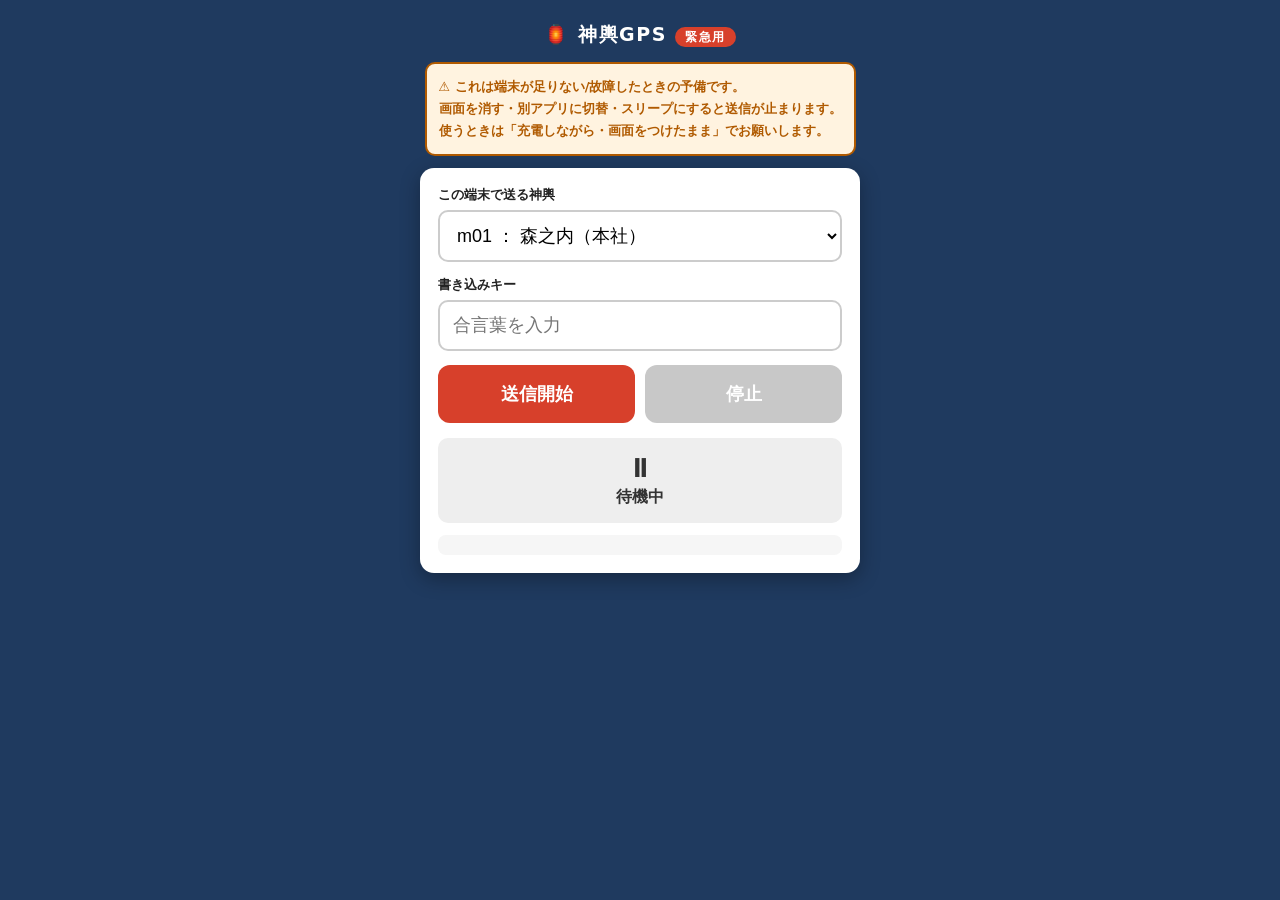
<file: sender/index.html>
<!DOCTYPE html>
<html lang="ja">
<head>
<meta charset="utf-8">
<meta name="viewport" content="width=device-width, initial-scale=1, maximum-scale=1">
<title>神輿GPS 緊急送信</title>
<style>
  :root{ --ai:#1f3a5f; --shu:#d7402b; --ok:#2e7d32; --ng:#c62828; --warn:#b05a00; }
  *{ box-sizing:border-box; -webkit-tap-highlight-color:transparent; }
  body{ margin:0; font-family:system-ui,"Hiragino Kaku Gothic ProN","Yu Gothic",sans-serif;
    background:var(--ai); color:#fff; min-height:100vh; display:flex; flex-direction:column;
    align-items:center; padding:16px; }
  h1{ font-size:19px; letter-spacing:.08em; margin:6px 0 2px; }
  .tag{ background:var(--shu); font-size:12px; font-weight:800; padding:3px 10px; border-radius:999px; }
  .warn{ background:#fff3e0; color:var(--warn); border:2px solid var(--warn); border-radius:10px;
    padding:12px; font-size:13px; font-weight:700; max-width:440px; margin:12px 0; line-height:1.7; }
  .card{ width:100%; max-width:440px; background:#fff; color:#222; border-radius:14px; padding:18px;
    box-shadow:0 6px 20px rgba(0,0,0,.3); }
  label{ font-size:13px; font-weight:700; display:block; margin-bottom:6px; }
  input,select{ width:100%; font-size:18px; padding:13px; border:2px solid #ccc; border-radius:10px; background:#fff; margin-bottom:14px; }
  select option:disabled{ color:#bbb; }
  .btns{ display:flex; gap:10px; }
  button{ flex:1; font-size:18px; font-weight:800; padding:17px 0; border:none; border-radius:12px; color:#fff; cursor:pointer; }
  #startBtn{ background:var(--shu); } #stopBtn{ background:#777; } button:disabled{ opacity:.4; }
  #status{ margin-top:15px; padding:15px; border-radius:10px; font-size:16px; font-weight:800; text-align:center; background:#eee; color:#333; }
  #status.on{ background:#e8f5e9; color:var(--ok); } #status.err{ background:#ffebee; color:var(--ng); }
  .big{ font-size:26px; display:block; margin-bottom:4px; }
  #log{ margin-top:12px; font-size:12px; color:#555; max-height:140px; overflow:auto; background:#f6f6f6; border-radius:8px; padding:10px; line-height:1.6; }
</style>
</head>
<body>
  <h1>🏮 神輿GPS <span class="tag">緊急用</span></h1>
  <div class="warn">
    ⚠ これは端末が足りない/故障したときの<strong>予備</strong>です。<br>
    <strong>画面を消す・別アプリに切替・スリープにすると送信が止まります。</strong><br>
    使うときは「充電しながら・画面をつけたまま」でお願いします。
  </div>

  <div class="card">
    <label for="mikoshiSelect">この端末で送る神輿</label>
    <select id="mikoshiSelect"></select>

    <label for="keyInput">書き込みキー</label>
    <input id="keyInput" type="text" placeholder="合言葉を入力" autocomplete="off">

    <div class="btns">
      <button id="startBtn">送信開始</button>
      <button id="stopBtn" disabled>停止</button>
    </div>
    <div id="status"><span class="big">⏸</span>待機中</div>
    <div id="log"></div>
  </div>

<script src="../js/config.js?v=9"></script>
<script>
  const $=(id)=>document.getElementById(id);
  const sel=$("mikoshiSelect");
  const SEND_INTERVAL=30000;   // 30秒ごと送信
  const CLAIM_SEC=180;         // 使用中とみなす秒数（Code.gs CLAIM_TIMEOUT_SEC と同じ）

  let TOKEN=localStorage.getItem("deviceToken");
  if(!TOKEN){ TOKEN="d-"+Math.random().toString(36).slice(2)+Date.now().toString(36); localStorage.setItem("deviceToken",TOKEN); }
  $("keyInput").value=localStorage.getItem("sendKey")||"";

  let watchId=null,timer=null,lastPos=null,wakeLock=null;

  function setStatus(mark,msg,cls){ const s=$("status"); s.className=cls||""; s.innerHTML='<span class="big">'+mark+'</span>'+msg; }
  function log(msg){ const t=new Date().toLocaleTimeString("ja-JP"); $("log").innerHTML="["+t+"] "+msg+"<br>"+$("log").innerHTML; }

  async function buildOptions(){
    let list=[]; try{ list=await loadRoster(); }catch(e){}
    if(!list||!list.length) list=CONFIG.MIKOSHI.slice();
    sel.innerHTML="";
    list.forEach(m=>{ const o=document.createElement("option"); o.value=m.id; o.textContent=m.id+" ： "+m.name; sel.appendChild(o); });
    const saved=localStorage.getItem("mikoshiId"); if(saved&&list.some(m=>m.id===saved)) sel.value=saved;
    refreshTaken();
  }
  async function refreshTaken(){
    if(watchId!==null) return;
    try{
      const j=await (await fetch(CONFIG.GAS_URL+(CONFIG.GAS_URL.includes("?")?"&":"?")+"_="+Date.now())).json();
      const now=j.server||Date.now(); const taken={};
      (j.mikoshi||[]).forEach(d=>{ if(d.src==="manual" && d.updated && (now-d.updated)/1000<CLAIM_SEC) taken[d.id]=true; });
      const own=localStorage.getItem("mikoshiId");
      [...sel.options].forEach(o=>{ const m=CONFIG.MIKOSHI.find(x=>x.id===o.value); const base=o.value+" ： "+(m?m.name:"");
        if(taken[o.value]&&o.value!==own){ o.textContent=base+"（他端末が送信中）"; o.disabled=true; } else { o.textContent=base; o.disabled=false; } });
    }catch(e){}
  }
  async function reqWake(){ try{ if("wakeLock" in navigator) wakeLock=await navigator.wakeLock.request("screen"); }catch(e){} }
  document.addEventListener("visibilitychange",()=>{ if(wakeLock!==null&&document.visibilityState==="visible") reqWake(); });

  async function start(){
    if(!("geolocation" in navigator)){ setStatus("⚠","この端末はGPS非対応です","err"); return; }
    if(!$("keyInput").value.trim()){ setStatus("⚠","書き込みキーを入力してください","err"); return; }
    if(sel.selectedOptions[0]&&sel.selectedOptions[0].disabled){ setStatus("⚠","この神輿は別の端末が送信中です","err"); return; }
    localStorage.setItem("mikoshiId",sel.value); localStorage.setItem("sendKey",$("keyInput").value.trim());
    sel.disabled=true; $("keyInput").disabled=true; $("startBtn").disabled=true; $("stopBtn").disabled=false;
    setStatus("📡","GPSを取得しています…",""); await reqWake();
    watchId=navigator.geolocation.watchPosition(
      p=>{ lastPos=p; setStatus("🟢","送信中（画面はつけたまま）±"+Math.round(p.coords.accuracy)+"m","on"); },
      err=>{ setStatus("⚠","GPSエラー："+err.message,"err"); },
      { enableHighAccuracy:true, maximumAge:10000, timeout:20000 });
    send(); timer=setInterval(send,SEND_INTERVAL);
  }
  function stop(){
    if(watchId!==null) navigator.geolocation.clearWatch(watchId);
    if(timer) clearInterval(timer);
    if(wakeLock){ wakeLock.release().catch(()=>{}); wakeLock=null; }
    watchId=timer=null; sel.disabled=false; $("keyInput").disabled=false; $("startBtn").disabled=false; $("stopBtn").disabled=true;
    setStatus("⏸","停止しました",""); refreshTaken();
  }
  function onBlocked(){ stop(); setStatus("🚫","この神輿は別の端末が送信中です","err"); log("送信拒否：別端末が使用中"); }

  function send(){
    if(!lastPos){ log("まだ位置が取れていません"); return; }
    const m=CONFIG.MIKOSHI.find(x=>x.id===sel.value);
    const body=JSON.stringify({ action:"send", key:$("keyInput").value.trim(), token:TOKEN,
      id:sel.value, name:m?m.name:"", lat:lastPos.coords.latitude, lng:lastPos.coords.longitude });
    fetch(CONFIG.GAS_URL,{method:"POST",body:body}).then(async r=>{
      let d={}; try{ d=await r.json(); }catch(_){ log("送信しました（応答確認できず）"); return; }
      if(d.ok) log("送信成功");
      else if(d.error==="in_use") onBlocked();
      else if(d.error==="auth") { stop(); setStatus("⚠","書き込みキーが違います","err"); }
      else log("サーバー応答："+(d.error||"不明"));
    }).catch(e=>log("通信エラー："+e.message));
  }
  $("startBtn").onclick=start; $("stopBtn").onclick=stop;
  buildOptions(); setInterval(refreshTaken,15000);
</script>
</body>
</html>
</file>
